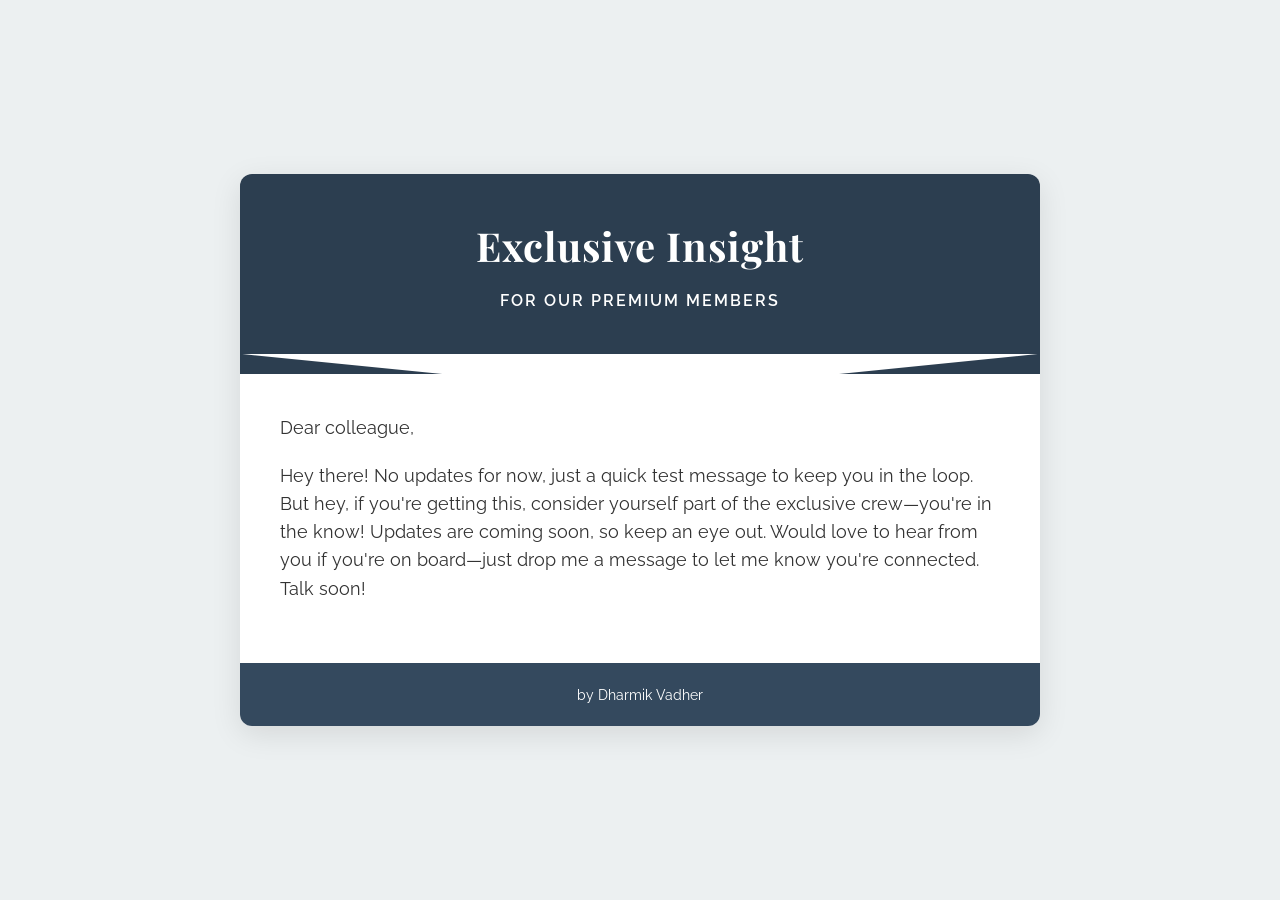
<file: index.html>
<!DOCTYPE html>
<html lang="en">
<head>
    <meta charset="UTF-8">
    <meta name="viewport" content="width=device-width, initial-scale=1.0">
    <title>Exclusive Update | Premium Insights</title>
    <style>
        @import url('https://fonts.googleapis.com/css2?family=Playfair+Display:wght@700&family=Raleway:wght@400;600&display=swap');

        :root {
            --primary-color: #2c3e50;
            --secondary-color: #34495e;
            --accent-color: #e67e22;
            --text-color: #333;
            --background-color: #ecf0f1;
        }

        * {
            margin: 0;
            padding: 0;
            box-sizing: border-box;
        }

        body {
            font-family: 'Raleway', sans-serif;
            background-color: var(--background-color);
            color: var(--text-color);
            line-height: 1.6;
            display: flex;
            justify-content: center;
            align-items: center;
            min-height: 100vh;
            padding: 20px;
        }

        .container {
            max-width: 800px;
            background-color: #fff;
            border-radius: 12px;
            box-shadow: 0 8px 30px rgba(0, 0, 0, 0.1);
            overflow: hidden;
            position: relative;
        }

        .header {
            background-color: var(--primary-color);
            color: #fff;
            padding: 40px;
            text-align: center;
            position: relative;
        }

        .header::after {
            content: '';
            position: absolute;
            bottom: -20px;
            left: 0;
            right: 0;
            height: 40px;
            background-color: #fff;
            clip-path: polygon(0 0, 100% 0, 50% 100%);
        }

        h1 {
            font-family: 'Playfair Display', serif;
            font-size: 2.5rem;
            margin-bottom: 10px;
            letter-spacing: 1px;
        }

        .subtitle {
            font-size: 1rem;
            font-weight: 600;
            text-transform: uppercase;
            letter-spacing: 2px;
        }

        .content {
            padding: 40px;
        }

        p {
            margin-bottom: 20px;
            font-size: 1.1rem;
        }

        .highlight {
            color: var(--accent-color);
            font-weight: 600;
        }

        .cta {
            display: inline-block;
            background-color: var(--accent-color);
            color: #fff;
            text-decoration: none;
            padding: 12px 24px;
            border-radius: 30px;
            font-weight: 600;
            transition: all 0.3s ease;
            margin-top: 20px;
        }

        .cta:hover {
            background-color: var(--secondary-color);
            transform: translateY(-2px);
            box-shadow: 0 4px 10px rgba(0, 0, 0, 0.1);
        }

        .footer {
            background-color: var(--secondary-color);
            color: #fff;
            text-align: center;
            padding: 20px;
            font-size: 0.9rem;
        }

        @media (max-width: 768px) {
            .container {
                border-radius: 0;
            }
            .header {
                padding: 30px 20px;
            }
            h1 {
                font-size: 2rem;
            }
            .content {
                padding: 30px 20px;
            }
        }
    </style>
</head>
<body>
    <div class="container">
        <header class="header">
            <h1>Exclusive Insight</h1>
            <p class="subtitle">For Our Premium Members</p>
        </header>
        <main class="content">
            <p>Dear colleague,</p>
            <p>
                Hey there! No updates for now, just a quick test message to keep you in the loop. But hey, if you're getting this, consider yourself part of the exclusive crew—you're in the know! Updates are coming soon, so keep an eye out. Would love to hear from you if you're on board—just drop me a message to let me know you're connected. Talk soon!
            </p>
        </main>
        <footer class="footer">
            by Dharmik Vadher 
        </footer>
    </div>
</body>
</html>
</file>
